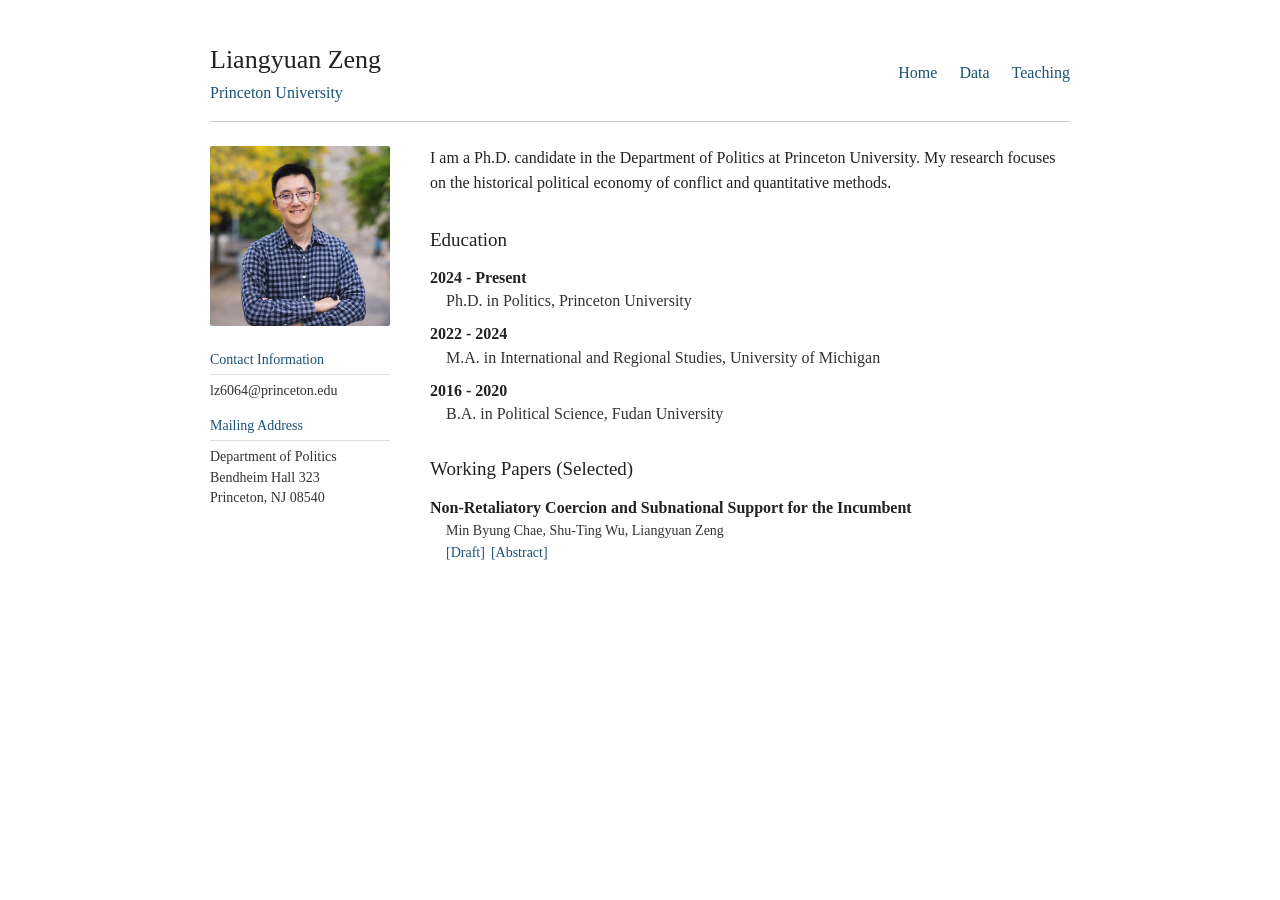
<file: index.html>
<!DOCTYPE html>
<html lang="en">
<head>
  <meta charset="UTF-8">
  <meta name="viewport" content="width=900">
  <title>Liangyuan Zeng</title>

  <link rel="stylesheet" href="styles.css?v=20261016-2">
</head>

<body>

  <header>
    <div class="header-left">
      <h1>Liangyuan Zeng</h1>
      <div class="affiliation">Princeton University</div>
    </div>

    <div class="nav">
      <a href="index.html">Home</a>
      <a href="data.html">Data</a>
      <a href="teaching.html">Teaching</a>
    </div>
  </header>

  <div class="layout">

    <div class="sidebar">

      <img src="images/photo.jpeg" alt="My photo">

      <div class="sidebar-block">
        <h3>Contact Information</h3>
        <p>lz6064@princeton.edu</p>
      </div>

      <div class="sidebar-block">
        <h3>Mailing Address</h3>
        <p>
          Department of Politics<br>
          Bendheim Hall 323<br>
          Princeton, NJ 08540
        </p>
      </div>

    </div>

    <div class="main">

      <p>
        I am a Ph.D. candidate in the Department of Politics at Princeton University.
        My research focuses on the historical political economy of conflict and quantitative methods.
      </p>

      <h2>Education</h2>

      <div class="timeline-item">
        <div class="timeline-year">2024 - Present</div>
        <div class="timeline-desc">
          Ph.D. in Politics, Princeton University
        </div>
      </div>

      <div class="timeline-item">
        <div class="timeline-year">2022 - 2024</div>
        <div class="timeline-desc">
          M.A. in International and Regional Studies, University of Michigan
        </div>
      </div>

      <div class="timeline-item">
        <div class="timeline-year">2016 - 2020</div>
        <div class="timeline-desc">
          B.A. in Political Science, Fudan University
        </div>
      </div>

      <h2>Working Papers (Selected)</h2>

      <div class="pub-item">

        <div class="pub-title">
          <strong>
            Non-Retaliatory Coercion and Subnational Support for the Incumbent
          </strong>
        </div>

        <div class="pub-authors">
          Min Byung Chae, Shu-Ting Wu, Liangyuan Zeng
        </div>

        <div class="pub-actions">

          <a href="https://papers.ssrn.com/sol3/papers.cfm?abstract_id=5501038">
            [Draft]
          </a>

          <details class="abstract-box">
            <summary>Abstract</summary>

            <div class="abstract-text">
              Most research on foreign economic coercion examines retaliatory restrictions following a target's provocation. We examine a case of coercion without any publicly identifiable provocation and ask whether rally-around-the-flag effects emerge. Absent such a provocation, non-retaliatory coercion leaves the public little basis to blame their incumbent for causing the restriction, although governance-based critique remains possible. The resulting gains in the incumbent's support should concentrate in communities directly exposed to the coercion. We consider Mainland China's 2021 pineapple ban, a case of non-retaliatory coercion that was abruptly announced and dismissed as pretextual across Taiwan's political spectrum. Using quarterly surveys from 2016 to 2024 and a difference-in-differences design exploiting county-level variation in pineapple production, we find that exposure to the ban increased approval, trust, and favorable evaluations of the incumbent president, with trust and leadership effects detectable even among opposition supporters. Records from Legislative Yuan debates are consistent with our proposed mechanism.
            </div>

          </details>

        </div>

      </div>

    </div>

  </div>

</body>
</html>
</file>
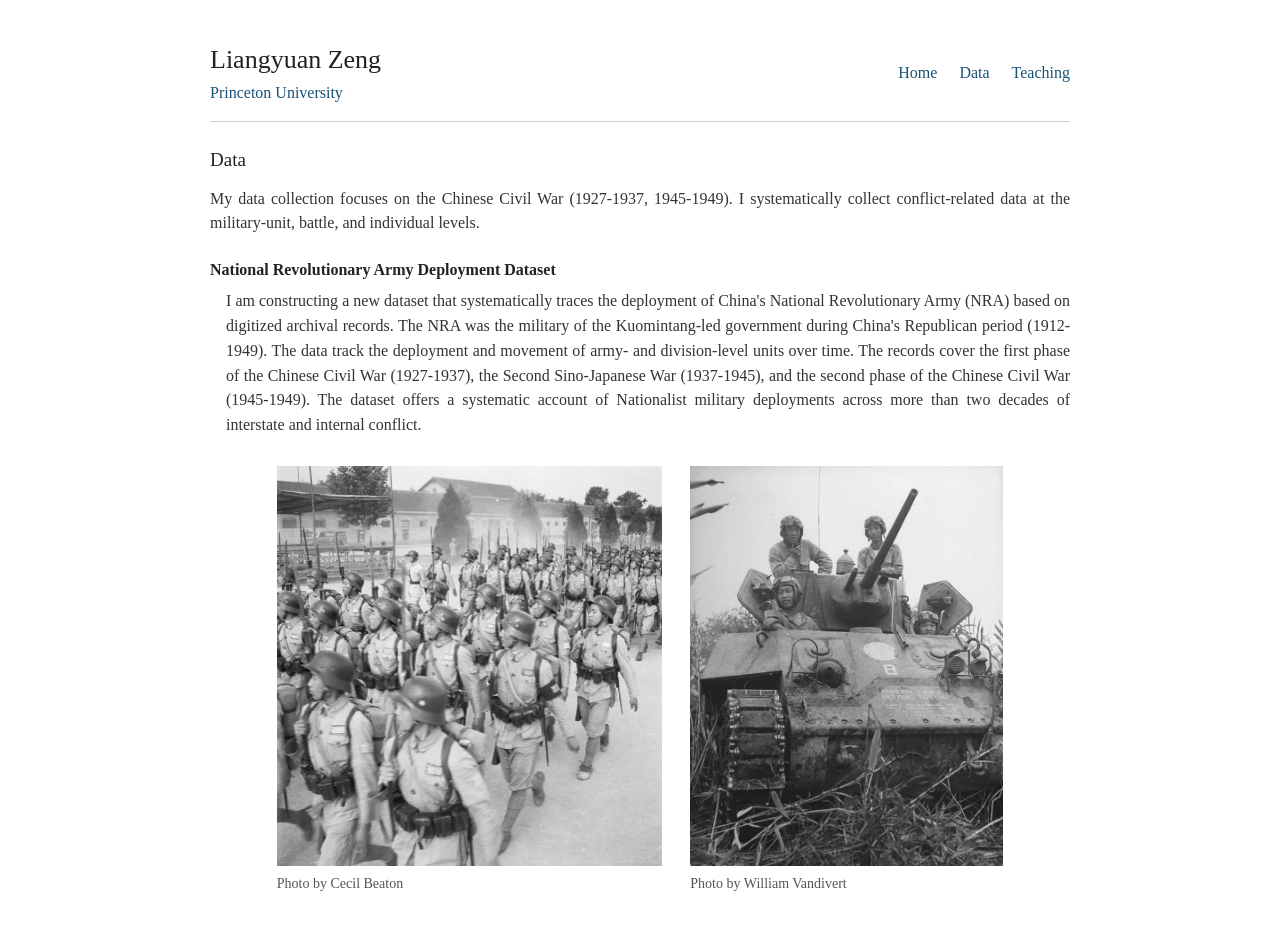
<file: data.html>
<!DOCTYPE html>
<html lang="en">
<head>
  <meta charset="UTF-8">
  <meta name="viewport" content="width=900">
  <title>Data | Liangyuan Zeng</title>

  <link rel="stylesheet" href="styles.css?v=20261016-2">
</head>

<body>

  <header>
    <div class="header-left">
      <h1>Liangyuan Zeng</h1>
      <div class="affiliation">Princeton University</div>
    </div>

    <div class="nav">
      <a href="index.html">Home</a>
      <a href="data.html">Data</a>
      <a href="teaching.html">Teaching</a>
    </div>
  </header>

  <h2>Data</h2>

  <div class="section-desc">
      My data collection focuses on the Chinese Civil War (1927-1937, 1945-1949). I systematically collect conflict-related data at the military-unit, battle, and individual levels.
  </div>

  <div class="item">
    <div class="item-title">
      National Revolutionary Army Deployment Dataset
    </div>

    <div class="item-desc">
      I am constructing a new dataset that systematically traces the deployment of China's National Revolutionary Army (NRA) based on digitized archival records. The NRA was the military of the Kuomintang-led government during China's Republican period (1912-1949). The data track the deployment and movement of army- and division-level units over time. The records cover the first phase of the Chinese Civil War (1927-1937), the Second Sino-Japanese War (1937-1945), and the second phase of the Chinese Civil War (1945-1949). The dataset offers a systematic account of Nationalist military deployments across more than two decades of interstate and internal conflict.
    </div>

  </div>

  <div class="data-gallery">
    <figure>
      <img src="images/NRA_soldier_Cecil%20Beaton.jpg"
           alt="National Revolutionary Army soldiers marching" width="771" height="800">
      <figcaption>Photo by Cecil Beaton</figcaption>
    </figure>
    <figure>
      <img src="images/NRA_soldier_William%20Vandivert.jpg"
           alt="National Revolutionary Army tank crew" width="704" height="900">
      <figcaption>Photo by William Vandivert</figcaption>
    </figure>
  </div>

</body>
</html>
</file>
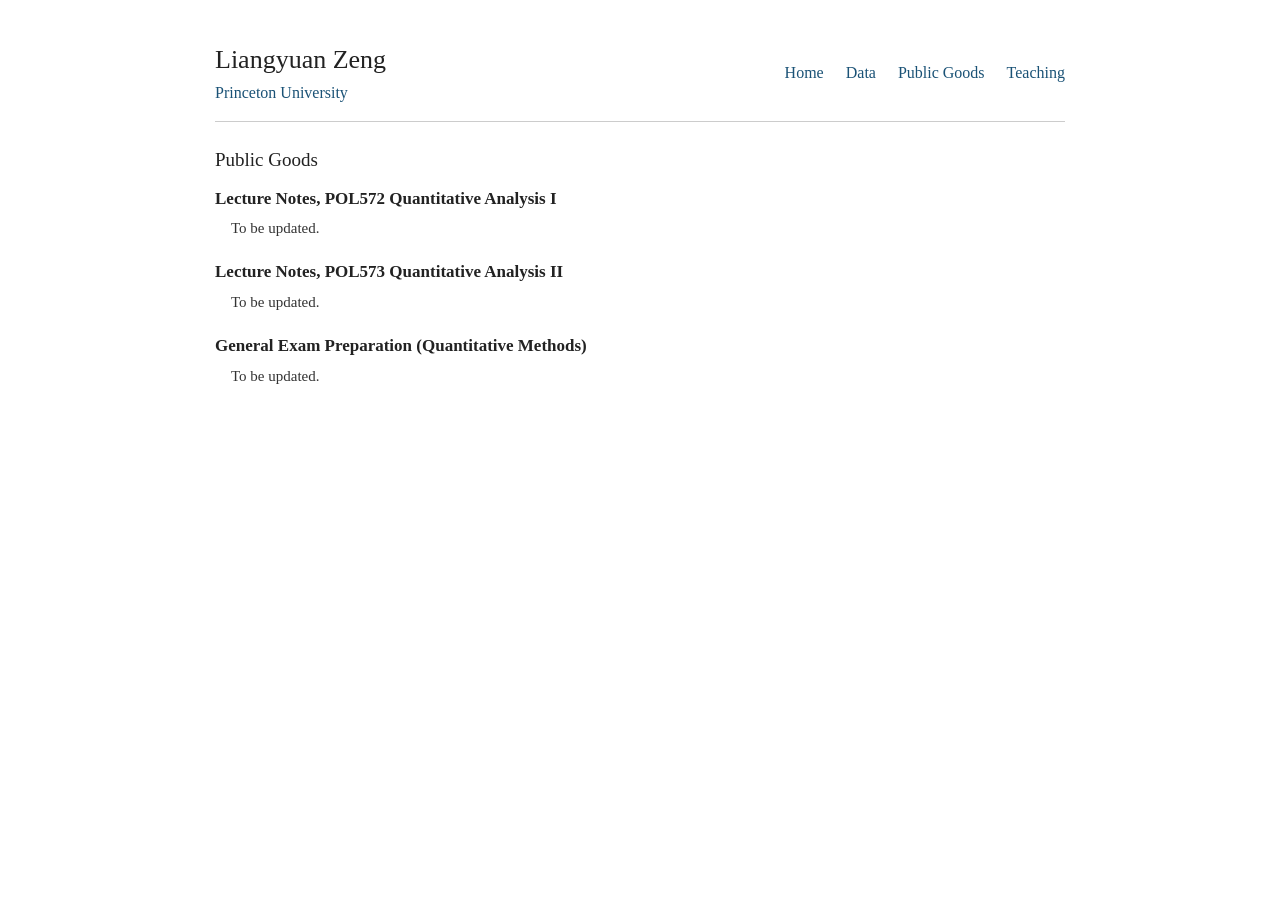
<file: public-goods.html>
<!DOCTYPE html>
<html lang="en">
<head>
  <meta charset="UTF-8">
  <title>Public Goods | Liangyuan Zeng</title>

  <style>
    body {
      font-family: Georgia, "Times New Roman", serif;
      max-width: 850px;
      margin: 40px auto;
      padding: 0 20px;
      color: #222;
      line-height: 1.5;
    }

    header {
      display: flex;
      justify-content: space-between;
      align-items: center;
      border-bottom: 1px solid #ccc;
      padding-bottom: 16px;
      margin-bottom: 24px;
    }

    header h1 {
      font-size: 26px;
      font-weight: normal;
      margin: 0;
    }

    header .affiliation {
      color: #1a5276;
      margin-top: 2px;
    }

    .nav {
      font-size: 16px;
      white-space: nowrap;
    }

    .nav a {
      color: #1a5276;
      margin-left: 18px;
      text-decoration: none;
    }

    .nav a:hover {
      text-decoration: underline;
    }

    h2 {
      font-size: 19px;
      font-weight: normal;
      margin-top: 30px;
      margin-bottom: 12px;
    }

    h2:first-of-type {
      margin-top: 0;
    }

    .item {
      margin-bottom: 20px;
    }

    .item-title {
      font-size: 17px;
      line-height: 1.45;
    }

    .item-desc {
      font-size: 15px;
      line-height: 1.55;
      color: #333;
      margin: 6px 0 3px 16px;
    }

    .item-links {
      font-size: 14px;
      line-height: 1.45;
      margin-left: 16px;
    }

    .item-links a {
      color: #1a5276;
      margin-right: 6px;
    }
  </style>
</head>

<body>

  <header>
    <div class="header-left">
      <h1>Liangyuan Zeng</h1>
      <div class="affiliation">Princeton University</div>
    </div>

    <div class="nav">
      <a href="index.html">Home</a>
      <a href="data.html">Data</a>
      <a href="public-goods.html">Public Goods</a>
      <a href="teaching.html">Teaching</a>
    </div>
  </header>

  <h2>Public Goods</h2>

  <div class="item">
    <div class="item-title">
      <strong>Lecture Notes, POL572 Quantitative Analysis I</strong>
    </div>

    <div class="item-desc">
      To be updated.
    </div>
  </div>

  <div class="item">
    <div class="item-title">
      <strong>Lecture Notes, POL573 Quantitative Analysis II</strong>
    </div>

    <div class="item-desc">
      To be updated.
    </div>
  </div>

  <div class="item">
    <div class="item-title">
      <strong>General Exam Preparation (Quantitative Methods)</strong>
    </div>

    <div class="item-desc">
      To be updated.
    </div>
  </div>

</body>
</html>
</file>
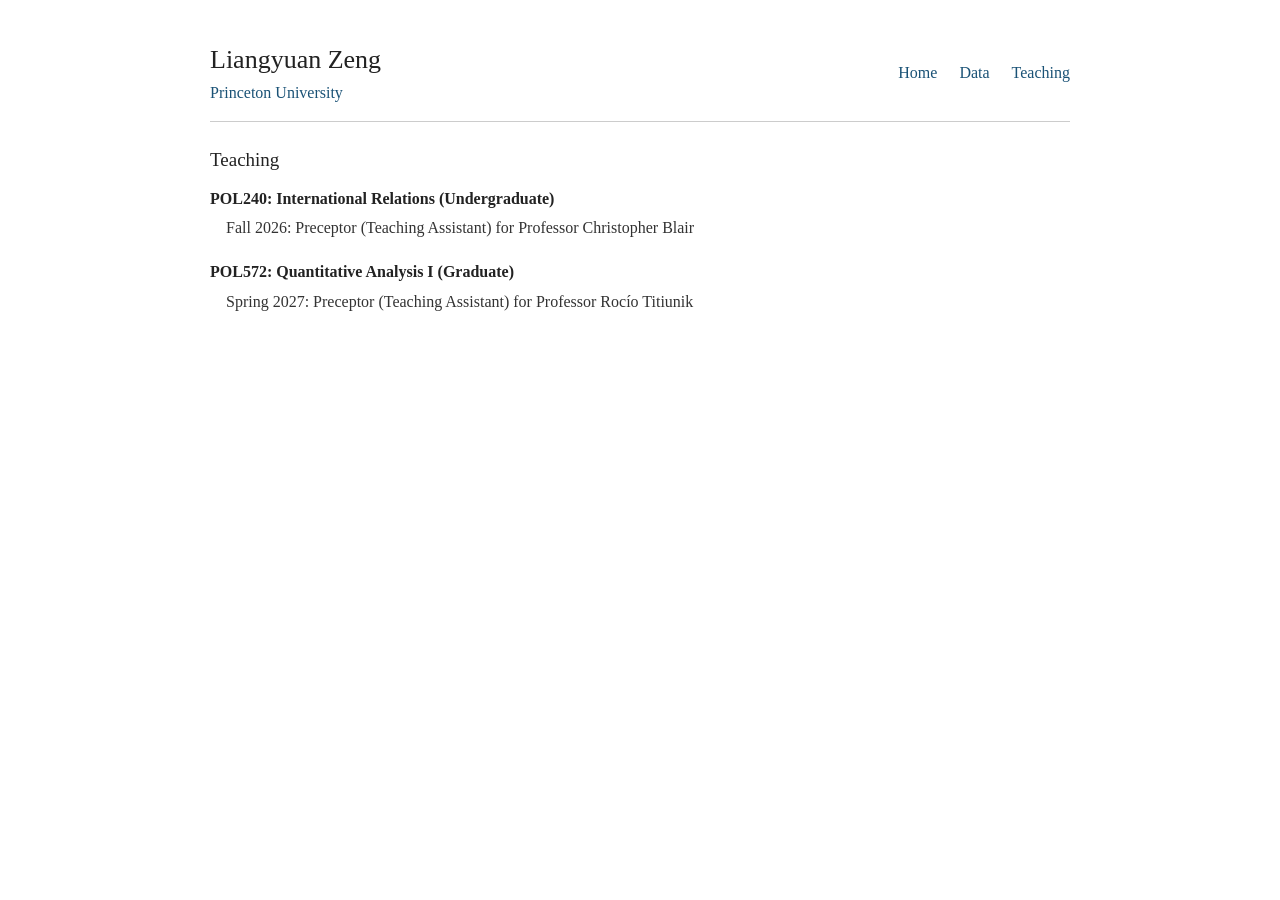
<file: teaching.html>
<!DOCTYPE html>
<html lang="en">
<head>
  <meta charset="UTF-8">
  <meta name="viewport" content="width=900">
  <title>Teaching | Liangyuan Zeng</title>

  <link rel="stylesheet" href="styles.css?v=20261016-2">
</head>

<body>

  <header>
    <div class="header-left">
      <h1>Liangyuan Zeng</h1>
      <div class="affiliation">Princeton University</div>
    </div>

    <div class="nav">
      <a href="index.html">Home</a>
      <a href="data.html">Data</a>
      <a href="teaching.html">Teaching</a>
    </div>
  </header>

  <h2>Teaching</h2>

  <div class="course-item">
    <div class="course-title">
      POL240: International Relations (Undergraduate)
    </div>

    <div class="course-info">
      Fall 2026: Preceptor (Teaching Assistant) for Professor Christopher Blair
    </div>
  </div>

  <div class="course-item">
    <div class="course-title">
      POL572: Quantitative Analysis I (Graduate)
    </div>

    <div class="course-info">
      Spring 2027: Preceptor (Teaching Assistant) for Professor Rocío Titiunik
    </div>
  </div>

</body>
</html>
</file>
<file: styles.css>
/* Keep a 900px desktop canvas; mobile browsers fit it to the screen.
   No initial/maximum scale or user-scalable restriction: pinch zoom stays available. */
html {
  -webkit-text-size-adjust: 100%;
  text-size-adjust: 100%;
}

body {
  font-family: Georgia, "Times New Roman", serif;
  font-size: 16px;
  box-sizing: border-box;
  width: 900px;
  margin: 40px auto;
  padding: 0 20px;
  color: #222;
  line-height: 1.5;
}

header {
  display: flex;
  justify-content: space-between;
  align-items: center;
  border-bottom: 1px solid #ccc;
  padding-bottom: 16px;
  margin-bottom: 24px;
}

header h1 {
  font-size: 26px;
  font-weight: normal;
  margin: 0;
}

header .affiliation {
  color: #1a5276;
  margin-top: 2px;
}

.nav {
  font-size: 16px;
  white-space: nowrap;
}

.nav a {
  color: #1a5276;
  margin-left: 18px;
  text-decoration: none;
}

.nav a:hover {
  text-decoration: underline;
}

.layout {
  display: flex;
  gap: 40px;
}

.sidebar {
  width: 180px;
  flex-shrink: 0;
}

.sidebar img {
  width: 100%;
  border-radius: 2px;
  margin-bottom: 16px;
}

.sidebar-block {
  margin-bottom: 14px;
}

.sidebar-block h3 {
  font-size: 14px;
  font-weight: normal;
  color: #1a5276;
  border-bottom: 1px solid #ddd;
  padding-bottom: 4px;
  margin: 0 0 6px 0;
}

.sidebar-block p {
  font-size: 14px;
  line-height: 1.45;
  margin: 2px 0;
  color: #333;
}

.main {
  flex: 1;
  min-width: 0;
}

.main > p {
  margin-top: 0;
  margin-bottom: 24px;
  line-height: 1.55;
}

h2 {
  font-size: 19px;
  font-weight: normal;
  margin-top: 30px;
  margin-bottom: 12px;
}

.timeline-item {
  margin-bottom: 10px;
}

.timeline-year {
  font-size: 16px;
  font-weight: bold;
  line-height: 1.45;
}

.timeline-desc {
  font-size: 16px;
  line-height: 1.45;
  color: #333;
  margin-left: 16px;
}

a {
  color: #1a5276;
}

.pub-item {
  margin-bottom: 16px;
}

.pub-title {
  font-size: 16px;
  line-height: 1.45;
}

.pub-authors {
  font-size: 14px;
  line-height: 1.45;
  color: #333;
  margin: 2px 0 2px 16px;
}

.pub-actions {
  display: flex;
  flex-wrap: wrap;
  align-items: center;
  gap: 6px;
  margin: 2px 0 2px 16px;
  font-size: 14px;
  line-height: 1.45;
}

.pub-actions a {
  color: #1a5276;
  text-decoration: none;
}

.pub-actions a:hover {
  text-decoration: underline;
}

.abstract-box {
  display: contents;
}

.abstract-box summary {
  color: #1a5276;
  cursor: pointer;
  list-style: none;
  text-decoration: none;
}

.abstract-box summary:hover {
  text-decoration: underline;
}

.abstract-box summary::-webkit-details-marker {
  display: none;
}

.abstract-box summary::before {
  content: "[";
}

.abstract-box summary::after {
  content: "]";
}

.abstract-text {
  flex-basis: 100%;
  margin-top: 8px;
  padding: 10px 12px;
  font-size: 16px;
  line-height: 1.55;
  color: #333;
  text-align: justify;
  border-left: 2px solid #ddd;
}

.item {
  margin-bottom: 20px;
}

.item-title {
  font-size: 16px;
  font-weight: bold;
  line-height: 1.45;
}

.item-desc {
  font-size: 16px;
  line-height: 1.55;
  color: #333;
  margin: 8px 0 3px 16px;
  text-align: justify;
}

.item-links {
  font-size: 14px;
  line-height: 1.45;
  margin-left: 16px;
}

.item-links a {
  color: #1a5276;
  margin-right: 6px;
}

.section-desc {
  font-size: 16px;
  line-height: 1.55;
  color: #333;
  margin-bottom: 22px;
  text-align: justify;
}

.course-item {
  margin-bottom: 20px;
}

.course-title {
  font-size: 16px;
  font-weight: bold;
  line-height: 1.45;
}

.course-info {
  font-size: 16px;
  line-height: 1.55;
  color: #333;
  margin: 6px 0 0 16px;
}

.course-instructor {
  font-weight: normal;
}

.course-links {
  font-size: 14px;
  line-height: 1.45;
  margin: 3px 0 0 16px;
}

.course-links a {
  color: #1a5276;
  margin-right: 6px;
}

body > h2:first-of-type {
  margin-top: 0;
}

.pub-title,
.course-title,
.item-title {
  font-weight: bold;
}

.data-gallery {
  display: flex;
  justify-content: center;
  align-items: flex-start;
  gap: 28px;
  margin-top: 28px;
}

.data-gallery figure {
  margin: 0;
}

.data-gallery img {
  display: block;
  height: 400px;
  width: auto;
}

.data-gallery figcaption {
  margin-top: 8px;
  font-size: 14px;
  line-height: 1.45;
  color: #555;
}
</file>
